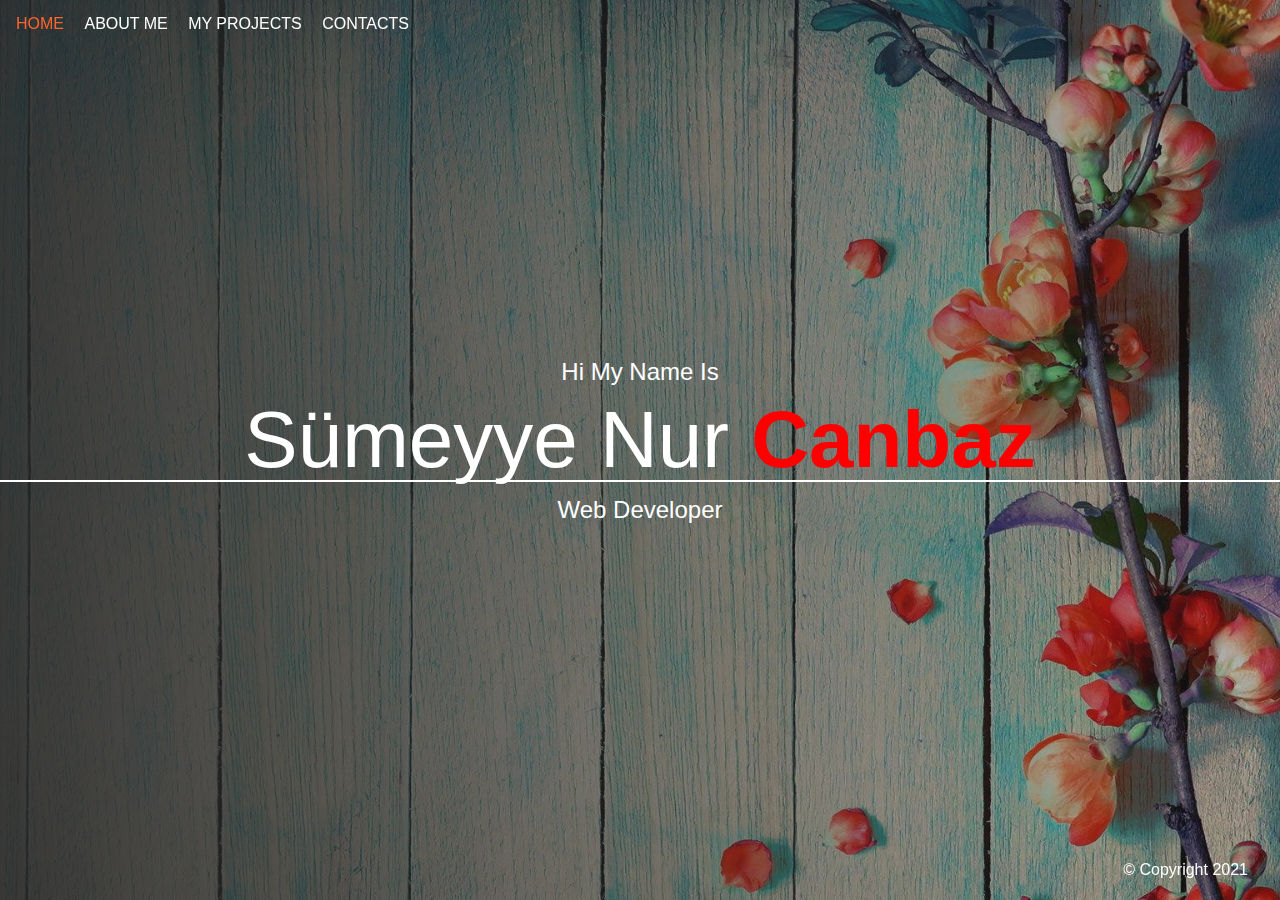
<file: index.html>
<!DOCTYPE html>
<html lang="en">
  <head>
    <meta charset="UTF-8" />
    <meta http-equiv="X-UA-Compatible" content="IE=edge" />
    <meta name="viewport" content="width=device-width, initial-scale=1.0" />
    <link
      rel="stylesheet"
      href="https://cdnjs.cloudflare.com/ajax/libs/font-awesome/6.0.0-beta2/css/all.min.css"
      integrity="sha512-YWzhKL2whUzgiheMoBFwW8CKV4qpHQAEuvilg9FAn5VJUDwKZZxkJNuGM4XkWuk94WCrrwslk8yWNGmY1EduTA=="
      crossorigin="anonymous"
      referrerpolicy="no-referrer"
    />
    <link rel="stylesheet" href="./css/main.css">
    <title>Portfolio</title>
  </head>
  <body>
    <header>
      <nav class="nav">
        <ul class="menu-nav"></ul>
        <li class="menu-nav__item active">
          <a href="index.html" class="menu-nav__link ">Home</a>
        </li>
        <li class="menu-nav__item">
          <a href="about.html" class="menu-nav__link">About Me</a>
        </li>
        <li class="menu-nav__item">
          <a href="projects.html" class="menu-nav__link">My Projects</a>
        </li>
        <li class="menu-nav__item">
          <a href="contact .html" class="menu-nav__link">Contacts</a>
        </li>
      </nav>
    </header>
    <main>
      <section class="home">
        <h2>Hi My Name Is</h2>
        <h1 class="home__name">
          Sümeyye Nur
          <span class="home__name--last">Canbaz</span>
        </h1>
        <h2>Web Developer</h2>

        <div class="social-icons">
          <a href="">
            <i class="fab fa-twitter fa-2x"></i>
          </a>
          <a href="">
            <i class="fab fa-instagram fa-2x"></i>
          </a>
          <a href="">
            <i class="fab fa-facebook fa-2x"></i>
          </a>
          <a href="">
            <i class="fab fa-github fa-2x"></i>
          </a>
        </div>
        <footer>&copy Copyright 2021</footer>
      </section>
    </main>
  </body>
</html>
</file>
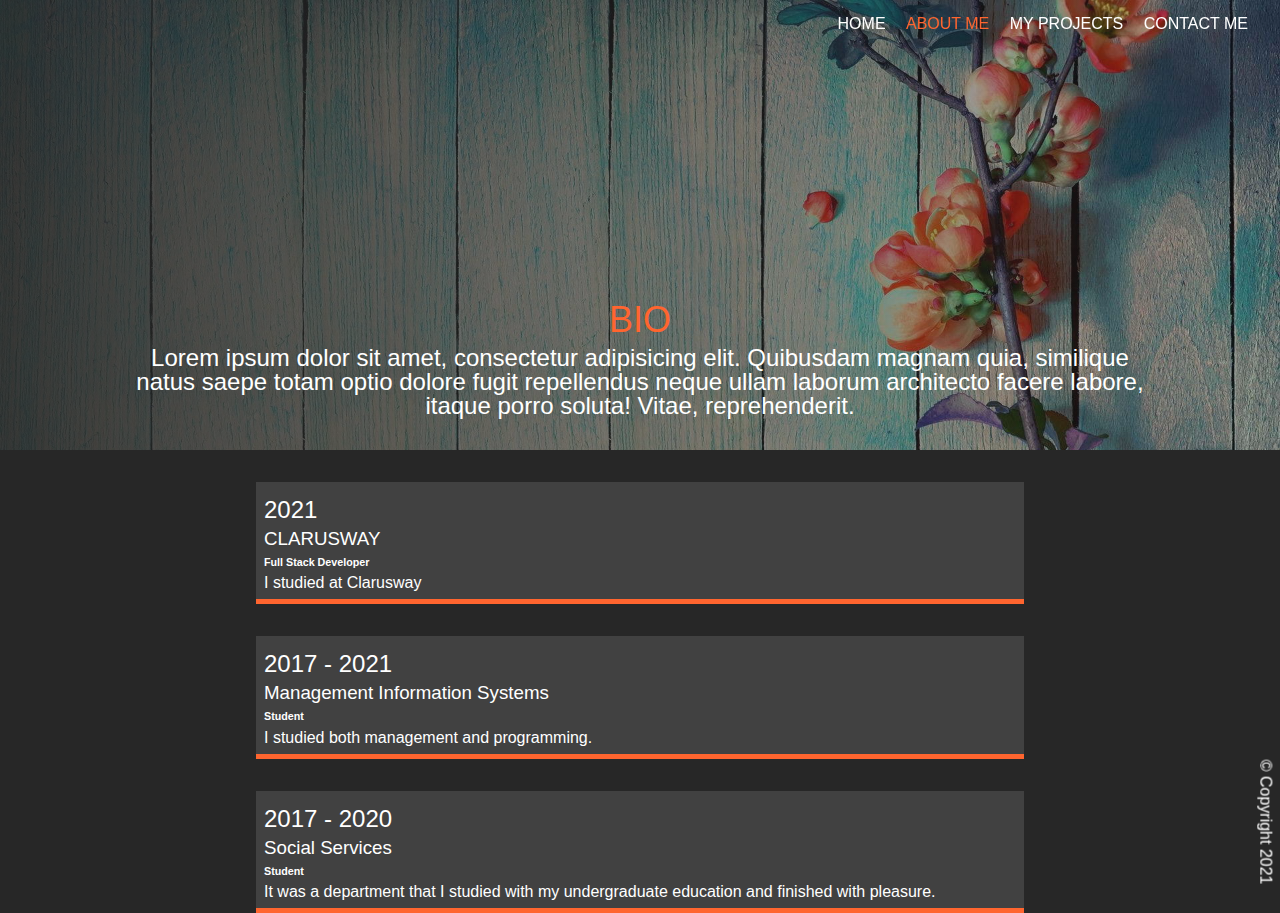
<file: about.html>
<!DOCTYPE html>
<html lang="en">
<head>
    <meta charset="UTF-8">
    <meta http-equiv="X-UA-Compatible" content="IE=edge">
    <meta name="viewport" content="width=Personal Portfolio, initial-scale=1.0">
    <link
      rel="stylesheet"
      href="https://cdnjs.cloudflare.com/ajax/libs/font-awesome/6.0.0-beta2/css/all.min.css"
      integrity="sha512-YWzhKL2whUzgiheMoBFwW8CKV4qpHQAEuvilg9FAn5VJUDwKZZxkJNuGM4XkWuk94WCrrwslk8yWNGmY1EduTA=="
      crossorigin="anonymous"
      referrerpolicy="no-referrer"
    />
    <title>About Me</title>
    <link rel="stylesheet" href="./css/main.css">
</head>
<body>
    <header>
        <nav class="nav">
            <ul class="menu-nav">
                <li class="menu-nav__item">
                    <a href="index.html" class="menu-nav__link">Home</a>                        
                </li>
                <li class="menu-nav__item active">
                    <a href="about.html" class="menu-nav__link">About Me</a>                        
                </li>
                <li class="menu-nav__item ">
                    <a href="projects.html" class="menu-nav__link">My Projects</a>                        
                </li>
                <li class="menu-nav__item ">
                    <a href="contact.html" class="menu-nav__link">Contact Me</a>                        
                </li>
            </ul>
        </nav>
    </header>

    <main>
        <section class="about">
            <div class="about__bio-image">
                <div class="about__bio">
                    <h2 class="text-secondary">BIO</h2>
                    <p>Lorem ipsum dolor sit amet, consectetur adipisicing elit. Quibusdam magnam quia, similique natus saepe totam optio dolore fugit repellendus neque ullam laborum architecto facere labore, itaque porro soluta! Vitae, reprehenderit.</p>
                </div>
            </div>
                <div class="jobs">
                    <div class="jobs__job">
                      <h2 class="text-secondary">2021 </h2>
                      <h3>CLARUSWAY</h3>
                      <h6>Full Stack Developer</h6>
                      <p>I studied at Clarusway</p>
                    </div>
                    <div class="jobs__job">
                      <h2 class="text-secondary">2017 - 2021</h2>
                      <h3>Management Information Systems </h3>
                      <h6>Student</h6>
                      <p>I studied both management and programming.</p>
                    </div>
                    <div class="jobs__job">
                      <h2 class="text-secondary">2017 - 2020</h2>
                      <h3>Social Services</h3>
                      <h6>Student</h6>
                      <p>It was a department that I studied with my undergraduate education and finished with pleasure.</p>
                    </div>
                </div>

         
         
            <div class="social-icons">
                <a href=""><i class="fab fa-twitter fa-2x"></i></a>
                <a href=""><i class="fab fa-facebook fa-2x"></i></a>
                <a href=""><i class="fab fa-instagram fa-2x"></i></a>
                <a href=""><i class="fab fa-github fa-2x"></i></a>
            </div>
            <footer>&copy Copyright 2021
                
            </footer>
        </section>
    </main>
    
</body>
</html>
</file>
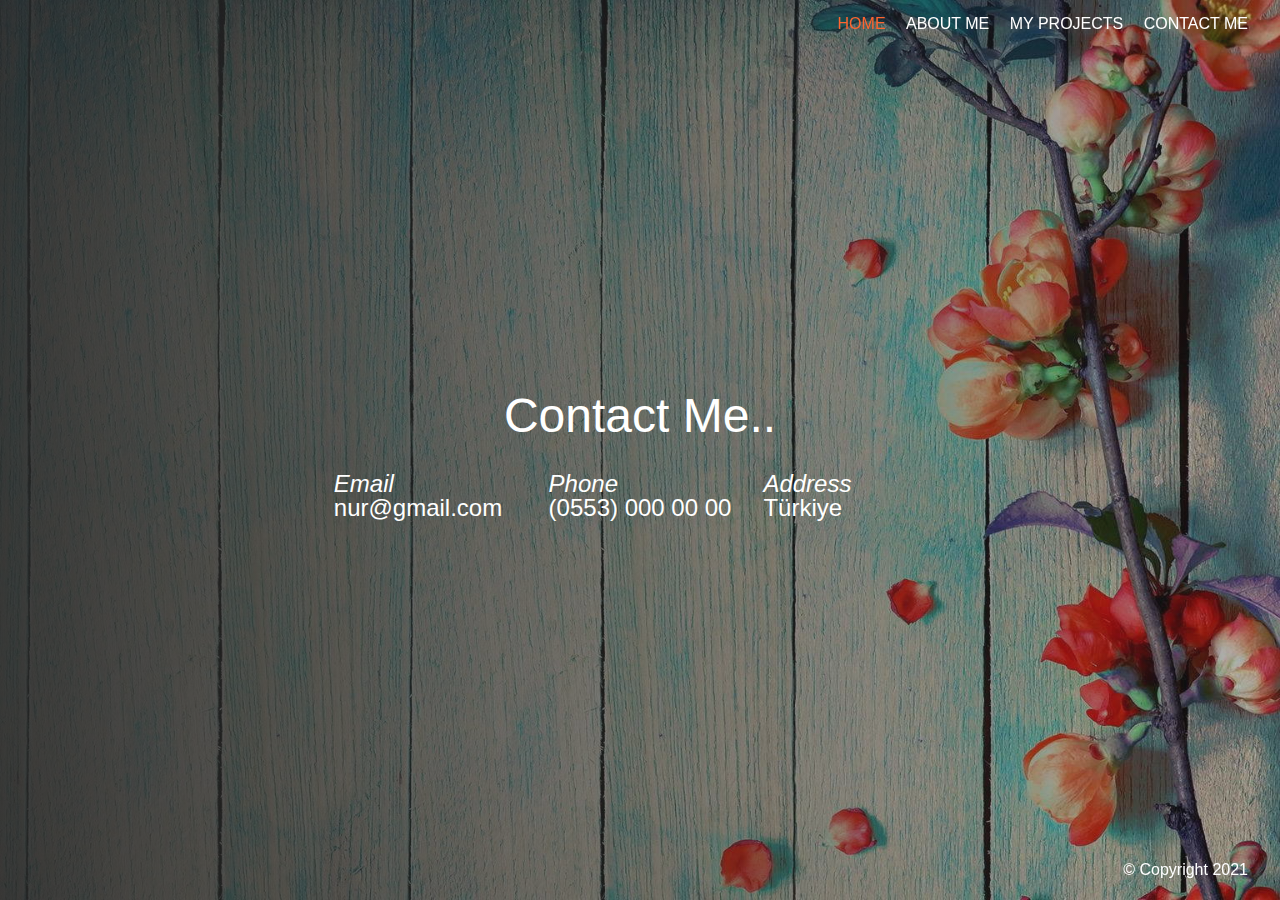
<file: contact.html>
<!DOCTYPE html>
<html lang="en">
<head>
    <meta charset="UTF-8">
    <meta http-equiv="X-UA-Compatible" content="IE=edge">
    <meta name="viewport" content="width=Personal Portfolio, initial-scale=1.0">
    <link
      rel="stylesheet"
      href="https://cdnjs.cloudflare.com/ajax/libs/font-awesome/6.0.0-beta2/css/all.min.css"
      integrity="sha512-YWzhKL2whUzgiheMoBFwW8CKV4qpHQAEuvilg9FAn5VJUDwKZZxkJNuGM4XkWuk94WCrrwslk8yWNGmY1EduTA=="
      crossorigin="anonymous"
      referrerpolicy="no-referrer"
    />
    <title>My Personal Page</title>
    <link rel="stylesheet" href="./css/main.css">
</head>
<body>
    <header>
        <nav class="nav">
            <ul class="menu-nav">
                <li class="menu-nav__item active">
                    <a href="index.html" class="menu-nav__link">Home</a>                        
                </li>
                <li class="menu-nav__item">
                    <a href="about.html" class="menu-nav__link">About Me</a>                        
                </li>
                <li class="menu-nav__item ">
                    <a href="projects.html" class="menu-nav__link">My Projects</a>                        
                </li>
                <li class="menu-nav__item ">
                    <a href="contact.html" class="menu-nav__link">Contact Me</a>                        
                </li>
            </ul>
        </nav>
    </header>

    <main>
        <section class="contact">
           <h2>Contact Me..</h2>
            <div class="contact__list">
                <div class="contact__email">
                    <i class="fas fa-envelope"> Email</i>
                    <div class="text-secondary">nur@gmail.com</div>
                </div>
                <div class="contact__phone">
                    <i class="fas fa-mobile-alt"> Phone</i>
                    <div class="text-secondary"> (0553) 000 00 00</div>
                </div>
                <div class="contact__address">
                    <i class="fas fa-map-marker-alt"> Address</i>   
                    <div class="text-secondary">Türkiye</div>
                </div>
            </div>



            <div class="social-icons">
                <a href=""><i class="fab fa-twitter fa-2x"></i></a>
                <a href=""><i class="fab fa-facebook fa-2x"></i></a>
                <a href=""><i class="fab fa-instagram fa-2x"></i></a>
                <a href=""><i class="fab fa-github fa-2x"></i></a>
            </div>
            <footer>&copy Copyright 2021
                
            </footer>
        </section>
    </main>

</body>
</html>
</file>
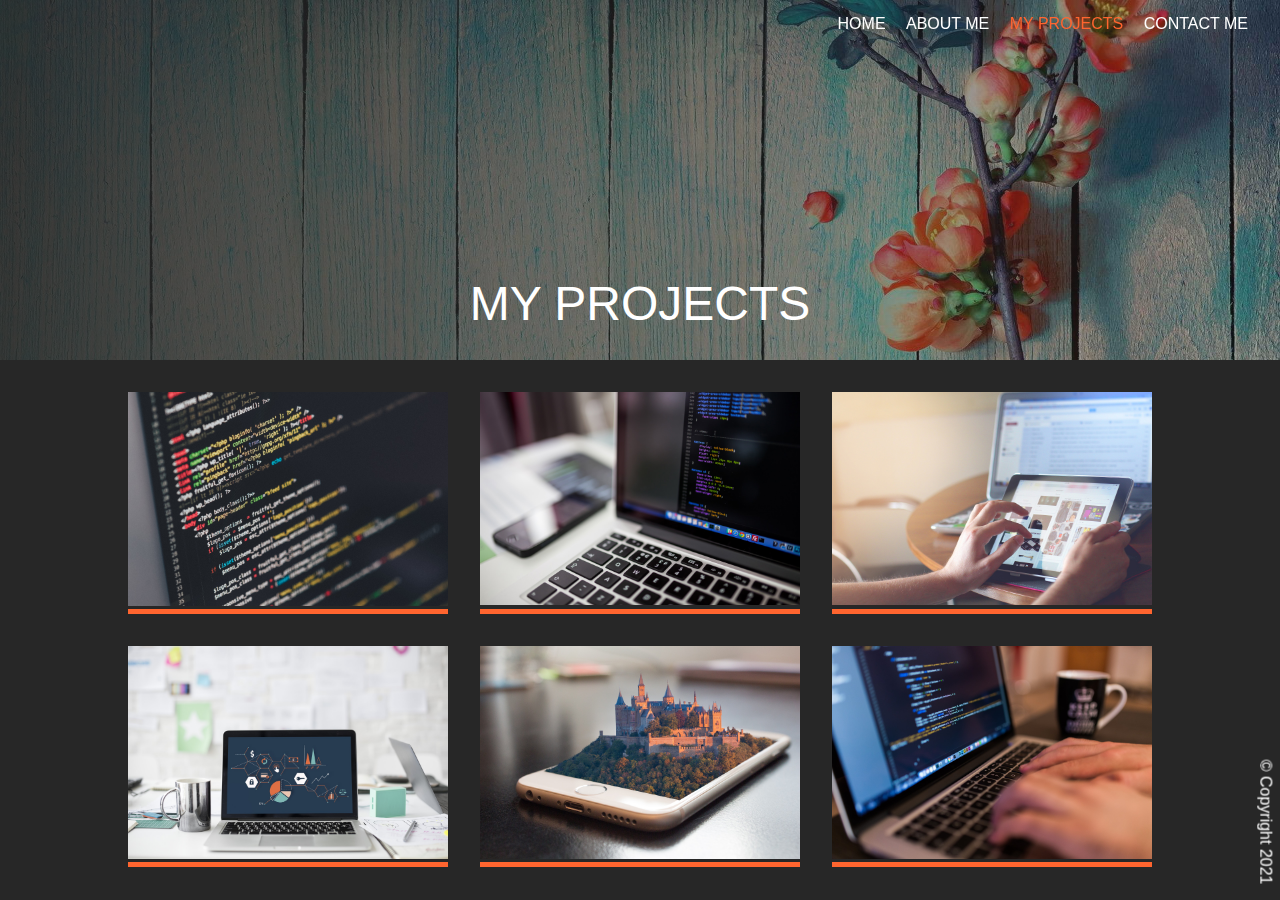
<file: projects.html>
<!DOCTYPE html>
<html lang="en">
<head>
    <meta charset="UTF-8">
    <meta http-equiv="X-UA-Compatible" content="IE=edge">
    <meta name="viewport" content="width=Personal Portfolio, initial-scale=1.0">
    <link
      rel="stylesheet"
      href="https://cdnjs.cloudflare.com/ajax/libs/font-awesome/6.0.0-beta2/css/all.min.css"
      integrity="sha512-YWzhKL2whUzgiheMoBFwW8CKV4qpHQAEuvilg9FAn5VJUDwKZZxkJNuGM4XkWuk94WCrrwslk8yWNGmY1EduTA=="
      crossorigin="anonymous"
      referrerpolicy="no-referrer"
    />
    <title>Projects</title>
    <link rel="stylesheet" href="./css/main.css">
</head>
<body>
    <header>
        <nav class="nav">
            <ul class="menu-nav">
                <li class="menu-nav__item">
                    <a href="index.html" class="menu-nav__link">Home</a>                        
                </li>
                <li class="menu-nav__item ">
                    <a href="about.html" class="menu-nav__link">About Me</a>                        
                </li>
                <li class="menu-nav__item active">
                    <a href="projects.html" class="menu-nav__link">My Projects</a>                        
                </li>
                <li class="menu-nav__item ">
                    <a href="contact.html" class="menu-nav__link">Contact Me</a>                        
                </li>
            </ul>
        </nav>
    </header>

    <main>
        <section class="projects">
            <div class="projects__bio-image">
                    <h2 class="text-secondary">MY PROJECTS</h2>
            </div>
            <div class="projects__items">
                <div class="projects__item">
                  <img src="img/project-1.jpg" alt="My Project">
                  <div class="projects__btns">
                    <a href="#!" class="projects__btn">
                      <i class="fas fa-eye"></i> Preview
                    </a>
                    <a href="#!" class="projects__btn">
                      <i class="fab fa-github"></i> Github
                    </a>
                  </div>
                </div>
                <div class="projects__item">
                  <img src="img/project-2.jpg" alt="My Project">
                  <div class="projects__btns">
                    <a href="#!" class="projects__btn">
                      <i class="fas fa-eye"></i> Preview
                    </a>
                    <a href="#!" class="projects__btn">
                      <i class="fab fa-github"></i> Github
                    </a>
                  </div>
                </div>
                <div class="projects__item">
                  <img src="img/project-3.jpg" alt="My Project">
                  <div class="projects__btns">
                    <a href="#!" class="projects__btn">
                      <i class="fas fa-eye"></i> Preview
                    </a>
                    <a href="#!" class="projects__btn">
                      <i class="fab fa-github"></i> Github
                    </a>
                  </div>
                </div>
                <div class="projects__item">
                  <img src="img/project-4.jpg" alt="My Project">
                  <div class="projects__btns">
                    <a href="#!" class="projects__btn">
                      <i class="fas fa-eye"></i> Preview
                    </a>
                    <a href="#!" class="projects__btn">
                      <i class="fab fa-github"></i> Github
                    </a>
                  </div>
                </div>
                <div class="projects__item">
                  <img src="img/project-5.jpg" alt="My Project">
                  <div class="projects__btns">
                    <a href="#!" class="projects__btn">
                      <i class="fas fa-eye"></i> Preview
                    </a>
                    <a href="#!" class="projects__btn">
                      <i class="fab fa-github"></i> Github
                    </a>
                  </div>
                </div>
                <div class="projects__item">
                  <img src="img/project-6.jpg" alt="My Project">
                  <div class="projects__btns">
                    <a href="#!" class="projects__btn">
                      <i class="fas fa-eye"></i> Preview
                    </a>
                    <a href="#!" class="projects__btn">
                      <i class="fab fa-github"></i> Github
                    </a>
                  </div>
                </div>
         
         
            <div class="social-icons">
                <a href=""><i class="fab fa-twitter fa-2x"></i></a>
                <a href=""><i class="fab fa-facebook fa-2x"></i></a>
                <a href=""><i class="fab fa-instagram fa-2x"></i></a>
                <a href=""><i class="fab fa-github fa-2x"></i></a>
            </div>
            <footer>&copy Copyright 2021
                
            </footer>
        </section>
    </main>
    
</html>
</file>
<file: css/main.css>
* {
  margin: 0;
  padding: 0;
  -webkit-box-sizing: border-box;
          box-sizing: border-box;
}

.home {
  height: 100%;
  padding-top: 40vh;
  overflow: hidden;
  -webkit-box-align: center;
      -ms-flex-align: center;
          align-items: center;
  text-align: center;
  background: -webkit-gradient(linear, left top, right top, from(rgba(39, 39, 39, 0.9)), to(rgba(39, 39, 39, 0.3))), url(../img/arkaplan.jpg) center top;
  background: linear-gradient(to right, rgba(39, 39, 39, 0.9), rgba(39, 39, 39, 0.3)), url(../img/arkaplan.jpg) center top;
  background-size: cover;
}

.home__name {
  font-size: 5rem;
  padding-top: 1rem;
  margin-bottom: 1rem;
  border-bottom: 2px solid #fff;
}

.home__name--last {
  color: red;
  font-weight: 700;
}

.nav .menu-nav {
  text-align: right;
}

.nav .menu-nav__item {
  display: inline;
  padding-right: 1rem;
}

.nav .menu-nav__item.active > a {
  color: #ff652f;
}

.nav .menu-nav__link {
  font-size: 1rem;
  text-transform: uppercase;
  font-weight: 500;
  -webkit-transition: all 0.5s ease-in-out;
  transition: all 0.5s ease-in-out;
}

.nav .menu-nav__link:hover {
  color: #146ace;
}

.about__bio-image {
  height: 50vh;
  width: 100%;
  background: -webkit-gradient(linear, left top, right top, from(rgba(39, 39, 39, 0.9)), to(rgba(39, 39, 39, 0.3))), url("../img/arkaplan.jpg") center top;
  background: linear-gradient(to right, rgba(39, 39, 39, 0.9), rgba(39, 39, 39, 0.3)), url("../img/arkaplan.jpg") center top;
  background-size: cover;
  display: -webkit-box;
  display: -ms-flexbox;
  display: flex;
  -webkit-box-orient: vertical;
  -webkit-box-direction: normal;
      -ms-flex-direction: column;
          flex-direction: column;
  -webkit-box-align: center;
      -ms-flex-align: center;
          align-items: center;
  -webkit-box-pack: end;
      -ms-flex-pack: end;
          justify-content: flex-end;
}

.about__bio-image p {
  margin-bottom: 2rem;
}

.about__bio {
  width: 80%;
  text-align: center;
}

.about__bio .text-secondary {
  color: #ff652f;
}

.about .jobs {
  width: 60%;
  margin: 2rem auto 0 auto;
  display: -ms-grid;
  display: grid;
  -ms-grid-columns: 1fr;
      grid-template-columns: 1fr;
  grid-gap: 2rem;
}

.about .jobs__job {
  background: #414141;
  padding: 0.5rem;
  border-bottom: 5px solid #ff652f;
}

.about h2, .about h3, .about h6 {
  margin: 0.5rem 0;
}

.about .social-icons {
  display: -webkit-box;
  display: -ms-flexbox;
  display: flex;
  -webkit-box-orient: vertical;
  -webkit-box-direction: normal;
      -ms-flex-direction: column;
          flex-direction: column;
}

.about footer {
  -webkit-transform: rotate(90deg) translate(-3rem, -5rem);
          transform: rotate(90deg) translate(-3rem, -5rem);
}

.projects__bio-image {
  height: 30vh;
  width: 100%;
  background: -webkit-gradient(linear, left top, right top, from(rgba(39, 39, 39, 0.9)), to(rgba(39, 39, 39, 0.3))), url("../img/arkaplan.jpg") center top;
  background: linear-gradient(to right, rgba(39, 39, 39, 0.9), rgba(39, 39, 39, 0.3)), url("../img/arkaplan.jpg") center top;
  background-size: cover;
  display: -webkit-box;
  display: -ms-flexbox;
  display: flex;
  -webkit-box-orient: vertical;
  -webkit-box-direction: normal;
      -ms-flex-direction: column;
          flex-direction: column;
  -webkit-box-align: center;
      -ms-flex-align: center;
          align-items: center;
  -webkit-box-pack: end;
      -ms-flex-pack: end;
          justify-content: flex-end;
}

.projects .text-secondary {
  font-size: 2rem;
  margin-bottom: 2rem;
}

.projects__items {
  width: 60vw;
  margin: 2rem auto 0 auto;
  display: -ms-grid;
  display: grid;
  -ms-grid-columns: 1fr;
      grid-template-columns: 1fr;
  grid-gap: 2rem;
}

.projects__item {
  position: relative;
  border-bottom: 5px solid #ff652f;
  overflow: hidden;
  cursor: pointer;
}

.projects__item img {
  width: 100%;
}

.projects__item::after {
  content: "";
  position: absolute;
  top: 100%;
  left: 0;
  height: 100%;
  width: 100%;
  background: #ff652f;
  opacity: 0;
  -webkit-transition: all 0.5s ease-in-out;
  transition: all 0.5s ease-in-out;
}

.projects__item:hover::after {
  top: 0;
  opacity: 0.9;
}

.projects__item:hover .projects__btn {
  opacity: 1;
}

.projects__btns {
  position: absolute;
  top: 0;
  height: 100%;
  width: 100%;
  z-index: 1;
  display: -ms-grid;
  display: grid;
  -ms-grid-columns: (1fr)[2];
      grid-template-columns: repeat(2, 1fr);
  -webkit-box-align: center;
      -ms-flex-align: center;
          align-items: center;
  text-align: center;
}

.projects__btn {
  opacity: 0;
  color: #000;
  -webkit-transition: all 0.5s ease-in-out;
  transition: all 0.5s ease-in-out;
}

.projects__btn:hover {
  color: #fff;
}

.projects .social-icons {
  display: -webkit-box;
  display: -ms-flexbox;
  display: flex;
  -webkit-box-orient: vertical;
  -webkit-box-direction: normal;
      -ms-flex-direction: column;
          flex-direction: column;
}

.projects footer {
  -webkit-transform: rotate(90deg) translate(-3rem, -5rem);
          transform: rotate(90deg) translate(-3rem, -5rem);
}

.contact {
  height: 100%;
  padding-top: 40vh;
  overflow: hidden;
  display: -webkit-box;
  display: -ms-flexbox;
  display: flex;
  -webkit-box-orient: vertical;
  -webkit-box-direction: normal;
      -ms-flex-direction: column;
          flex-direction: column;
  -webkit-box-align: center;
      -ms-flex-align: center;
          align-items: center;
  background: -webkit-gradient(linear, left top, right top, from(rgba(39, 39, 39, 0.9)), to(rgba(39, 39, 39, 0.3))), url(../img/arkaplan.jpg) center top;
  background: linear-gradient(to right, rgba(39, 39, 39, 0.9), rgba(39, 39, 39, 0.3)), url(../img/arkaplan.jpg) center top;
  background-size: cover;
}

.contact h2 {
  font-size: 3rem;
  margin: 2rem;
}

.contact__list {
  display: -ms-grid;
  display: grid;
  -ms-grid-columns: 1fr;
      grid-template-columns: 1fr;
  grid-gap: 2rem;
  font-size: 1.5rem;
}

@media screen and (min-width: 768px) {
  .nav .manu-nav__item {
    padding-right: 1.5rem;
  }
  .nav .manu-nav__link {
    font-size: 1.5rem;
  }
  .menu-nav__link {
    font-size: 2.5rem;
  }
  .about__bio {
    font-size: 1.5rem;
  }
  .projects__bio-image {
    height: 40vh;
  }
  .projects__items {
    -ms-grid-columns: (1fr)[2];
        grid-template-columns: repeat(2, 1fr);
  }
  .projects .text-secondary {
    font-size: 3rem;
  }
  .contact__list {
    -ms-grid-columns: (1fr)[2];
        grid-template-columns: repeat(2, 1fr);
  }
}

@media screen and (min-width: 1024px) {
  .projects__items {
    width: 80vw;
    -ms-grid-columns: (1fr)[3];
        grid-template-columns: repeat(3, 1fr);
  }
  .contact__list {
    -ms-grid-columns: (1fr)[3];
        grid-template-columns: repeat(3, 1fr);
  }
}

@media screen and (min-width: 1600px) {
  .projects__bio-image {
    height: 50vh;
  }
}

body {
  background: #272727;
  color: #fff;
  height: 100vh;
  font-family: 'Segoe UI', Tahoma, Geneva, Verdana, sans-serif;
  line-height: 1;
}

h1, h2, h3 {
  font-weight: 400;
}

a {
  color: #fff;
  text-decoration: none;
  -webkit-transition: all 0.5s ease-in-out;
  transition: all 0.5s ease-in-out;
}

header {
  position: fixed;
  z-index: 2;
  width: 100%;
  padding: 1rem;
}

main {
  height: 100%;
  width: 100%;
}

main .social-icons {
  position: fixed;
  bottom: 1rem;
  left: 1rem;
}

main .social-icons a {
  padding: 0.4rem;
}

main .social-icons a:hover {
  color: #000;
}

main footer {
  font-size: 1rem;
  position: fixed;
  bottom: 0.4rem;
  right: 1rem;
  text-align: center;
  padding: 1rem;
  color: #fff;
}
/*# sourceMappingURL=main.css.map */
</file>
